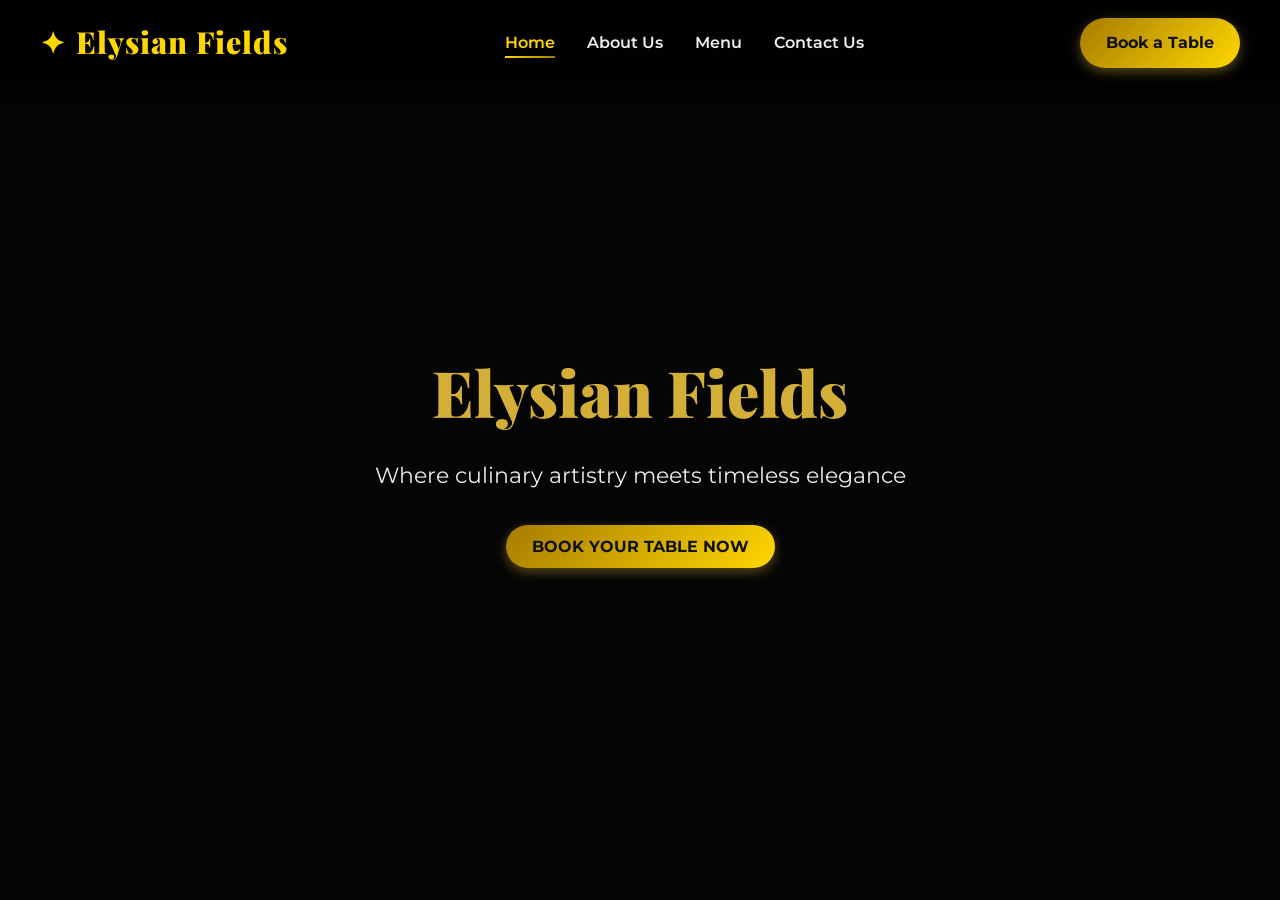
<file: index.html>
<!DOCTYPE html>
<html lang="en">
<head>
  <meta charset="UTF-8" />
  <meta name="viewport" content="width=device-width, initial-scale=1" />
  <title>Elysian Fields - Home</title>
  <link href="https://fonts.googleapis.com/css2?family=Montserrat:wght@400;600&family=Playfair+Display:wght@700;900&display=swap" rel="stylesheet">
  <link rel="stylesheet" href="home.css" />
</head>
<body>
  <!-- HEADER -->
  <header>
    <div class="container header-container">
      <div class="logo">
        <span class="icon">✦</span> Elysian Fields
      </div>

      <!-- Hamburger -->
      <button class="nav-toggle" id="navToggle" aria-label="Toggle navigation" aria-expanded="false">
        <span class="hamburger">
          <span class="bar"></span>
          <span class="bar"></span>
          <span class="bar"></span>
        </span>
      </button>

      <!-- Navigation -->
      <nav class="site-nav" id="siteNav">
        <ul>
          <li><a href="index.html" class="active">Home</a></li>
          <li><a href="about.html">About Us</a></li>
          <li><a href="menu.html">Menu</a></li>
          <li><a href="contact.html">Contact Us</a></li>
        </ul>
        <!-- CTA (mobile only) -->
        <a href="contact.html" class="btn-primary mobile-cta">Book a Table</a>
      </nav>

      <!-- CTA (desktop only) -->
      <a href="contact.html" class="btn-primary header-cta">Book a Table</a>
    </div>
  </header>

  <!-- HERO -->
  <main>
    <section class="hero">
      <div class="overlay"></div>
      <div class="hero-content">
       
        <h1 class="hero-title">Elysian Fields</h1>
        <p class="hero-subtitle">Where culinary artistry meets timeless elegance</p>
        <a href="contact.html" class="btn-primary hero-btn">BOOK YOUR TABLE NOW</a>
      </div>
    </section>
  </main>
  <script src="home.js"></script>
</body>
</html>
</file>
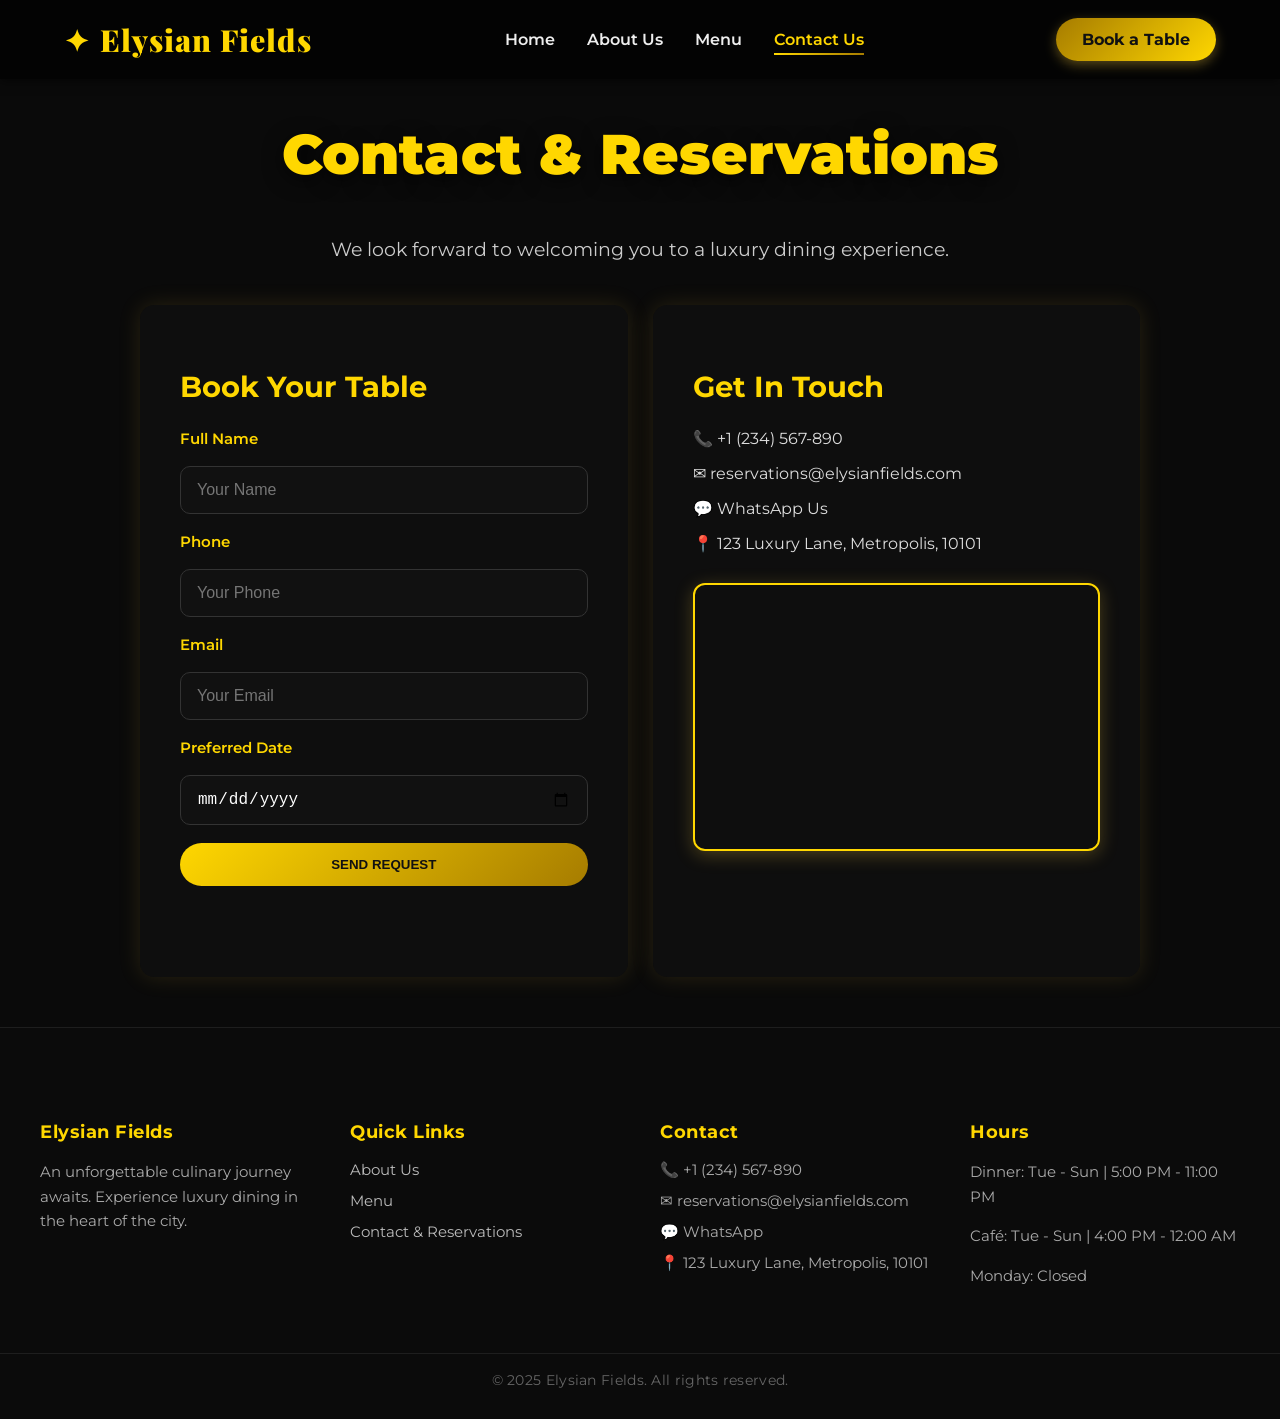
<file: contact.html>
<!DOCTYPE html>
<html lang="en">
<head>
  <meta charset="UTF-8" />
  <meta name="viewport" content="width=device-width, initial-scale=1" />
  <title>Elysian Fields | Contact Us</title>
  <link rel="stylesheet" href="contact.css" />
</head>
<body>
  <!-- ===== HEADER ===== -->
  <header>
    <div class="container header-container">
      <div class="logo">
        <span class="icon">✦</span> Elysian Fields
      </div>

      <!-- Hamburger -->
      <button class="nav-toggle" id="navToggle" aria-label="Toggle navigation" aria-expanded="false">
        <span class="hamburger">
          <span class="bar"></span>
          <span class="bar"></span>
          <span class="bar"></span>
        </span>
      </button>

      <!-- Navigation -->
      <nav class="site-nav" id="siteNav">
        <ul>
          <li><a href="home.html">Home</a></li>
          <li><a href="about.html">About Us</a></li>
          <li><a href="menu.html">Menu</a></li>
          <li><a href="contact.html" class="active">Contact Us</a></li>
        </ul>
        <!-- CTA (mobile only) -->
        <a href="contact.html" class="btn-primary mobile-cta">Book a Table</a>
      </nav>

      <!-- CTA (desktop only) -->
      <a href="contact.html" class="btn-primary header-cta">Book a Table</a>
    </div>
  </header>

  <!-- ===== MAIN ===== -->
    <main>
    <!-- Hero -->
    <section class="contact-hero container">
      <h1>Contact & Reservations</h1>
      <p>We look forward to welcoming you to a luxury dining experience.</p>
    </section>

    <!-- Contact Content -->
    <section class="contact-content container">
      <!-- Form -->
      <div class="form-section card">
        <h2>Book Your Table</h2>
        <form id="reservation-form" autocomplete="off">
          <label for="fullname">Full Name</label>
          <input type="text" id="fullname" name="fullname" placeholder="Your Name" required />

          <label for="phone">Phone</label>
          <input type="tel" id="phone" name="phone" placeholder="Your Phone" required />

          <label for="email">Email</label>
          <input type="email" id="email" name="email" placeholder="Your Email" required />

          <label for="date">Preferred Date</label>
          <input type="date" id="date" name="date" required />

          <button type="submit" class="btn-submit">SEND REQUEST</button>
        </form>
        <p id="form-message" role="alert" aria-live="polite"></p>
      </div>

      <!-- Info -->
      <div class="contact-info card">
        <h2>Get In Touch</h2>
        <ul>
          <li>📞 +1 (234) 567-890</li>
          <li>✉ reservations@elysianfields.com</li>
          <li>💬 WhatsApp Us</li>
          <li>📍 123 Luxury Lane, Metropolis, 10101</li>
        </ul>
        <div class="map-container">
          <iframe
            src="https://www.google.com/maps/embed?pb=!1m18!1m12!1m3!1d3023.918498956869!2d-73.98715578459462!3d40.748817779327095!2m3!1f0!2f0!3f0!3m2!1i1024!2i768!4f13.1!3m3!1m2!1s0x89c259af18fc6241%3A0x6e5f1e5e4b4db4f7!2sEmpire%20State%20Building!5e0!3m2!1sen!2sus!4v1687280589852!5m2!1sen!2sus"
            allowfullscreen=""
            loading="lazy"
            referrerpolicy="no-referrer-when-downgrade"
            title="Elysian Fields Location"
          ></iframe>
        </div>
      </div>
    </section>
  </main>
 <!-- ===== FOOTER ===== -->
  <footer>
    <div class="footer-container">
      <div class="footer-section about">
        <h4>Elysian Fields</h4>
        <p>An unforgettable culinary journey awaits. Experience luxury dining in the heart of the city.</p>
      </div>
      <div class="footer-section links">
        <h4>Quick Links</h4>
        <ul>
          <li><a href="about.html">About Us</a></li>
          <li><a href="menu.html">Menu</a></li>
          <li><a href="contact.html">Contact & Reservations</a></li>
        </ul>
      </div>
      <div class="footer-section contact">
        <h4>Contact</h4>
        <ul>
          <li>📞 +1 (234) 567-890</li>
          <li>✉ reservations@elysianfields.com</li>
          <li>💬 WhatsApp</li>
          <li>📍 123 Luxury Lane, Metropolis, 10101</li>
        </ul>
      </div>
      <div class="footer-section hours">
        <h4>Hours</h4>
        <p>Dinner: Tue - Sun | 5:00 PM - 11:00 PM</p>
        <p>Café: Tue - Sun | 4:00 PM - 12:00 AM</p>
        <p>Monday: Closed</p>
      </div>
    </div>
    <div class="footer-bottom">
      <p>© 2025 Elysian Fields. All rights reserved.</p>
    </div>
  </footer>

  <!-- ===== JS ===== -->
  <script src="contact.js"></script>
</body>
</html>
</file>
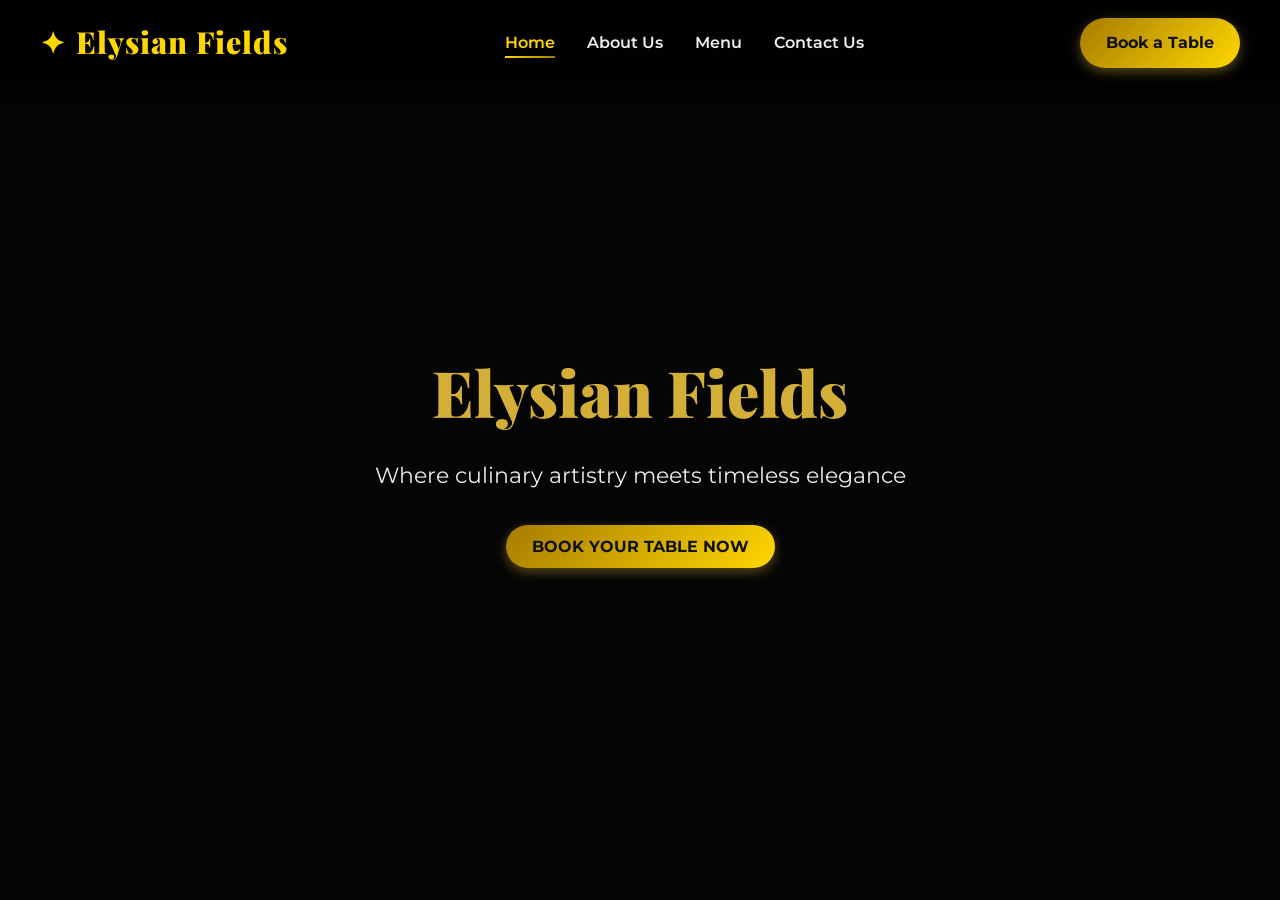
<file: home.html>
<!DOCTYPE html>
<html lang="en">
<head>
  <meta charset="UTF-8" />
  <meta name="viewport" content="width=device-width, initial-scale=1" />
  <title>Elysian Fields - Home</title>
  <link href="https://fonts.googleapis.com/css2?family=Montserrat:wght@400;600&family=Playfair+Display:wght@700;900&display=swap" rel="stylesheet">
  <link rel="stylesheet" href="home.css" />
</head>
<body>
  <!-- HEADER -->
  <header>
    <div class="container header-container">
      <div class="logo">
        <span class="icon">✦</span> Elysian Fields
      </div>

      <!-- Hamburger -->
      <button class="nav-toggle" id="navToggle" aria-label="Toggle navigation" aria-expanded="false">
        <span class="hamburger">
          <span class="bar"></span>
          <span class="bar"></span>
          <span class="bar"></span>
        </span>
      </button>

      <!-- Navigation -->
      <nav class="site-nav" id="siteNav">
        <ul>
          <li><a href="home.html" class="active">Home</a></li>
          <li><a href="about.html">About Us</a></li>
          <li><a href="menu.html">Menu</a></li>
          <li><a href="contact.html">Contact Us</a></li>
        </ul>
        <!-- CTA (mobile only) -->
        <a href="contact.html" class="btn-primary mobile-cta">Book a Table</a>
      </nav>

      <!-- CTA (desktop only) -->
      <a href="contact.html" class="btn-primary header-cta">Book a Table</a>
    </div>
  </header>

  <!-- HERO -->
  <main>
    <section class="hero">
      <div class="overlay"></div>
      <div class="hero-content">
       
        <h1 class="hero-title">Elysian Fields</h1>
        <p class="hero-subtitle">Where culinary artistry meets timeless elegance</p>
        <a href="contact.html" class="btn-primary hero-btn">BOOK YOUR TABLE NOW</a>
      </div>
    </section>
  </main>
  <script src="home.js"></script>
</body>
</html>
</file>
<file: home.css>
/* home.css */

/* Fonts */
@import url('https://fonts.googleapis.com/css2?family=Montserrat:wght@400;600&family=Playfair+Display:wght@700;900&display=swap');

* {
  margin: 0;
  padding: 0;
  box-sizing: border-box;
}

body {
  font-family: 'Montserrat', sans-serif;
  background-color: #0D0D0D;
  color: #fff;
  line-height: 1.6;
}

/* Layout */
.container {
  max-width: 1200px;
  margin: 0 auto;
  padding: 0 20px;
}

/* Header */
header {
  position: fixed;
  width: 100%;
  top: 0;
  z-index: 1000;
  backdrop-filter: blur(14px);
  background: rgba(0, 0, 0, 0.65);
  box-shadow: 0 2px 10px rgba(0,0,0,0.6);
}
.header-container {
  display: flex;
  justify-content: space-between;
  align-items: center;
  padding: 18px 0;
}
.logo {
  font-family: 'Playfair Display', serif;
  font-size: 1.9rem;
  font-weight: 900;
  color: #FFD700;
  display: flex;
  align-items: center;
  gap: 10px;
  letter-spacing: 1px;
}

/* ===== Navigation ===== */
.site-nav {
  display: flex;
  align-items: center;
  gap: 32px;
}
.site-nav ul {
  display: flex;
  gap: 32px;
  list-style: none;
  margin: 0;
  padding: 0;
}
.site-nav ul li a {
  text-decoration: none;
  color: #eee;
  font-weight: 600;
  font-size: 1rem;
  position: relative;
  transition: color 0.3s ease;
}
.site-nav ul li a:hover,
.site-nav ul li a.active {
  color: #FFD700;
}
.site-nav ul li a.active::after {
  content: '';
  position: absolute;
  bottom: -6px;
  left: 0;
  height: 2px;
  width: 100%;
  background: linear-gradient(90deg, #FFD700, #a67c00);
}

/* CTA Buttons */
.btn-primary {
  background: linear-gradient(135deg, #a67c00, #FFD700);
  color: #111;
  padding: 12px 26px;
  border-radius: 30px;
  font-weight: 700;
  text-decoration: none;
  font-size: 1rem;
  transition: all 0.3s ease;
  box-shadow: 0 4px 12px rgba(212, 175, 55, 0.4);
}
.btn-primary:hover {
  background: linear-gradient(135deg, #FFD700, #a67c00);
  box-shadow: 0 6px 18px rgba(212, 175, 55, 0.6);
  transform: translateY(-2px);
}
.header-cta { display: inline-block; }
.mobile-cta { display: none; }


/* Hero */
.hero {
  background: url("https://i.pinimg.com/736x/d3/b7/af/d3b7af07f3fdc19b08623fb914e836aa.jpg") no-repeat center center/cover;
  height: 100vh;
  display: flex;
  justify-content: center;
  align-items: center;
  text-align: center;
  position: relative;
}

.hero .overlay {
  position: absolute;
  inset: 0;
  background: linear-gradient(rgba(0,0,0,0.7), rgba(0,0,0,0.6));
}

.hero-content {
  position: relative;
  z-index: 2;
  max-width: 800px;
  padding: 0 20px;
  animation: fadeUp 1.2s ease both;
}

.hero-icon {
  font-size: 3rem;
  color: #D4AF37;
  margin-bottom: 20px;
}

.hero-title {
  font-family: 'Playfair Display', serif;
  font-size: 4rem;
  font-weight: 900;
  color: #D4AF37;
  margin-bottom: 15px;
}

.hero-subtitle {
  font-size: 1.4rem;
  color: #eaeaea;
  margin-bottom: 40px;
  font-weight: 400;
}
/* ===== Hamburger ===== */
.nav-toggle {
  display: none;
  background: none;
  border: none;
  cursor: pointer;
  z-index: 1100;
}
.hamburger {
  display: flex;
  flex-direction: column;
  gap: 6px;
}
.hamburger .bar {
  width: 26px;
  height: 3px;
  background-color: #FFD700;
  border-radius: 2px;
  transition: all 0.3s ease;
}
.nav-toggle.active .bar:nth-child(1) {
  transform: rotate(45deg) translate(5px, 5px);
}
.nav-toggle.active .bar:nth-child(2) {
  opacity: 0;
}
.nav-toggle.active .bar:nth-child(3) {
  transform: rotate(-45deg) translate(6px, -6px);
}
/* Animations */
@keyframes fadeUp {
  from {
    opacity: 0;
    transform: translateY(30px);
  }
  to {
    opacity: 1;
    transform: translateY(0);
  }
}

/* Responsive */

@media (max-width: 900px) {
  .site-nav {
    position: absolute;
    top: 100%;
    right: 0;
    left: 0;
    background: rgba(15, 15, 15, 0.98);
    border-radius: 0 0 12px 12px;
    box-shadow: 0 8px 24px rgba(0,0,0,0.6);
    overflow: hidden;
    max-height: 0;
    opacity: 0;
    transform: translateY(-20px);
    transition: max-height 0.5s ease, opacity 0.4s ease, transform 0.4s ease;
    display: flex;
    flex-direction: column;
    align-items: center;
    padding: 0;
  }
  .site-nav.open {
    max-height: 400px; /* Enough for dropdown */
    opacity: 1;
    transform: translateY(0);
    padding: 20px 0;
  }

  .site-nav ul {
    flex-direction: column;
    gap: 18px;
    list-style: none;
    margin: 0;
    padding: 0;
    width: 100%;
    text-align: center;
  }
  .site-nav ul li a {
    font-size: 1rem;
    font-weight: 600;
    color: #eee;
    text-decoration: none;
    transition: color 0.3s ease;
  }
  .site-nav ul li a:hover,
  .site-nav ul li a.active {
    color: #FFD700;
  }

  .header-cta { display: none; }
  .mobile-cta {
    display: block;
    margin-top: 20px;
    padding: 12px 22px;
    border-radius: 30px;
  }

  .nav-toggle { display: block; }
}
@media (max-width: 768px) {
  .hero-title {
    font-size: 2.5rem;
  }
  .hero-subtitle {
    font-size: 1.1rem;
  }
  nav ul {
    gap: 16px;
  }
  .btn-primary {
    padding: 10px 20px;
    font-size: 0.9rem;
  }
}
@media (max-width: 380px) {
  .contact-hero h1 { font-size: 1.7rem; }
  .contact-hero p { font-size: 0.9rem; }
  .logo {
  font-family: 'Playfair Display', serif;
  font-size: 1.4rem;
  font-weight: 900;
  color: #FFD700;
  display: flex;
  align-items: center;
  gap: 10px;
  letter-spacing: 1px;
}
}
   /* === في الآخر تضع الكود الخاص بالـ focus === */
* {
  -webkit-tap-highlight-color: transparent;
}

button, a, input, textarea, select {
  outline: none;
  transition: all 0.2s ease;
}

button:focus-visible,
a:focus-visible,
input:focus-visible,
textarea:focus-visible,
select:focus-visible {
  outline: 2px solid var(--primary-color, );
  outline-offset: 4px;
  border-radius: 6px;
  box-shadow: 0 0 0 4px color-mix(in srgb, var(--primary-color, ) 30%, transparent);
  }
</file>
<file: contact.css>
/* contact.css — Refined Ultra Luxury Edition */
@import url('https://fonts.googleapis.com/css2?family=Montserrat:wght@400;600;700;900&display=swap');
@import url('https://fonts.googleapis.com/css2?family=Playfair+Display:wght@700;900&display=swap');

/* ===== Base ===== */
body {
  background-color: #0a0a0a;
  font-family: 'Montserrat', sans-serif;
  color: #eee;
  margin: 0;
  display: flex;
  flex-direction: column;
  min-height: 100vh;
}
.container {
  width: 90%;
  max-width: 1200px;
  margin: 0 auto;
}

/* ===== Header ===== */
header {
  position: fixed;
  width: 100%;
  top: 0;
  z-index: 1000;
  backdrop-filter: blur(14px);
  background: rgba(0, 0, 0, 0.65);
  box-shadow: 0 2px 10px rgba(0,0,0,0.6);
}
.header-container {
  display: flex;
  justify-content: space-between;
  align-items: center;
  padding: 18px 0;
}
.logo {
  font-family: 'Playfair Display', serif;
  font-size: 1.9rem;
  font-weight: 900;
  color: #FFD700;
  display: flex;
  align-items: center;
  gap: 10px;
  letter-spacing: 1px;
}

/* ===== Navigation ===== */
.site-nav {
  display: flex;
  align-items: center;
  gap: 32px;
}
.site-nav ul {
  display: flex;
  gap: 32px;
  list-style: none;
  margin: 0;
  padding: 0;
}
.site-nav ul li a {
  text-decoration: none;
  color: #eee;
  font-weight: 600;
  font-size: 1rem;
  position: relative;
  transition: color 0.3s ease;
}
.site-nav ul li a:hover,
.site-nav ul li a.active {
  color: #FFD700;
}
.site-nav ul li a.active::after {
  content: '';
  position: absolute;
  bottom: -6px;
  left: 0;
  height: 2px;
  width: 100%;
  background: linear-gradient(90deg, #FFD700, #a67c00);
}

/* CTA Buttons */
.btn-primary {
  background: linear-gradient(135deg, #a67c00, #FFD700);
  color: #111;
  padding: 12px 26px;
  border-radius: 30px;
  font-weight: 700;
  text-decoration: none;
  font-size: 1rem;
  transition: all 0.3s ease;
  box-shadow: 0 4px 12px rgba(212, 175, 55, 0.4);
}
.btn-primary:hover {
  background: linear-gradient(135deg, #FFD700, #a67c00);
  box-shadow: 0 6px 18px rgba(212, 175, 55, 0.6);
  transform: translateY(-2px);
}
.header-cta { display: inline-block; }
.mobile-cta { display: none; }

/* ===== Hero ===== */
/* ===== Hero ===== */
.contact-hero {
  text-align: center;
  margin: 120px auto 40px;
  max-width: 800px;

}
.contact-hero h1 {
  font-size: 3.5rem;
  font-weight: 900;
  color: #FFD700;
  text-shadow: 0 5px 20px rgba(0,0,0,0.7);
}
.contact-hero p {
  font-size: 1.2rem;
  color: #ccc;
  line-height: 1.6;
}

/* ===== Contact Content ===== */
.contact-content {
  display: grid;
  grid-template-columns: repeat(auto-fit, minmax(260px, 1fr));
  gap: 25px;
  margin: 50px auto;
  max-width: 1000px;
  margin-top: 2rem;
}
.card {
  background: rgba(255, 255, 255, 0.02);
  padding: 40px;
  border-radius: 14px;
  box-shadow: 0 0 22px rgba(212, 175, 55, 0.15);
  animation: fadeUp 1s ease forwards;
  opacity: 0;
}
@keyframes fadeUp {
  from { transform: translateY(40px); opacity: 0; }
  to { transform: translateY(0); opacity: 1; }
}
.form-section { animation-delay: 0.1s; }
.contact-info { animation-delay: 0.3s; }
.card h2 {
  color: #FFD700;
  font-weight: 700;
  font-size: 1.8rem;
  margin-bottom: 25px;
}

/* Form */
form {
  display: flex;
  flex-direction: column;
  gap: 18px;
}
label {
  font-weight: 600;
  color: #FFD700;
  font-size: 0.95rem;
}
input {
  padding: 14px 16px;
  border: 1px solid #333;
  border-radius: 10px;
  background-color: #111;
  color: white;
  font-size: 1rem;
  transition: all 0.3s ease;
}
input:focus {
  outline: none;
  border-color: #FFD700;
  box-shadow: 0 0 10px rgba(212, 175, 55, 0.5);
}
.btn-submit {
  background: linear-gradient(135deg, #FFD700, #a67c00);
  color: #111;
  font-weight: 700;
  padding: 14px;
  border: none;
  border-radius: 30px;
  cursor: pointer;
  text-transform: uppercase;
  transition: 0.3s ease;
}
.btn-submit:hover {
  background: linear-gradient(135deg, #a67c00, #FFD700);
  transform: scale(1.07);
}
#form-message {
  margin-top: 15px;
  font-weight: 600;
  color: #c0392b;
  min-height: 20px;
}

/* Contact Info */
.contact-info ul {
  list-style: none;
  padding-left: 0;
  margin-bottom: 30px;
}
.contact-info ul li {
  margin-bottom: 16px;
  font-size: 1rem;
  color: #ddd;
}
.map-container {
  border: 2px solid #FFD700;
  border-radius: 12px;
  overflow: hidden;
  box-shadow: 0 4px 18px rgba(212, 175, 55, 0.3);
}
iframe {
  width: 100%;
  height: 260px;
  border: none;
}

/* ===== Footer ===== */
footer {
  background: #0b0b0b;
  color: #ccc;
  padding: 70px 0 30px;
  margin-top: auto;
  border-top: 1px solid rgba(255,255,255,0.08);
}

.footer-container {
  max-width: 1200px;
  margin: 0 auto;
  display: grid;
  grid-template-columns: repeat(auto-fit, minmax(220px, 1fr));
  gap: 40px;
}

.footer-section h4 {
  color: #FFD700;
  font-weight: 700;
  margin-bottom: 18px;
  font-size: 1.1rem;
  letter-spacing: 0.5px;
}

.footer-section p {
  font-size: 0.95rem;
  line-height: 1.6;
  color: #aaa;
}

.footer-section ul {
  list-style: none;
  padding: 0;
  margin: 0;
}
.footer-section ul li {
  margin-bottom: 12px;
  font-size: 0.95rem;
}
.footer-section ul li a {
  color: #bbb;
  text-decoration: none;
  transition: color 0.3s ease, padding-left 0.3s ease;
}
.footer-section ul li a:hover {
  color: #FFD700;
  padding-left: 4px;
}

.footer-section.contact ul li,
.footer-section.hours p {
  color: #aaa;
  font-size: 0.95rem;
}

.footer-bottom {
  text-align: center;
  margin-top: 50px;
  color: #666;
  border-top: 1px solid rgba(255,255,255,0.08);
  padding-top: 18px;
  font-size: 0.85rem;
  letter-spacing: 0.3px;
}
.footer-bottom p {
  margin: 0;
}

/* ===== Hamburger ===== */
.nav-toggle {
  display: none;
  background: none;
  border: none;
  cursor: pointer;
  z-index: 1100;
}
.hamburger {
  display: flex;
  flex-direction: column;
  gap: 6px;
}
.hamburger .bar {
  width: 26px;
  height: 3px;
  background-color: #FFD700;
  border-radius: 2px;
  transition: all 0.3s ease;
}
.nav-toggle.active .bar:nth-child(1) {
  transform: rotate(45deg) translate(5px, 5px);
}
.nav-toggle.active .bar:nth-child(2) {
  opacity: 0;
}
.nav-toggle.active .bar:nth-child(3) {
  transform: rotate(-45deg) translate(6px, -6px);
}

/* ===== Responsive ===== */
@media (max-width: 900px) {
  .site-nav {
    position: absolute;
    top: 100%;
    right: 0;
    left: 0;
    background: rgba(15, 15, 15, 0.98);
    border-radius: 0 0 12px 12px;
    box-shadow: 0 8px 24px rgba(0,0,0,0.6);
    overflow: hidden;
    max-height: 0;
    opacity: 0;
    transform: translateY(-20px);
    transition: max-height 0.5s ease, opacity 0.4s ease, transform 0.4s ease;
    display: flex;
    flex-direction: column;
    align-items: center;
    padding: 0;
  }
  .site-nav.open {
    max-height: 400px; /* Enough for dropdown */
    opacity: 1;
    transform: translateY(0);
    padding: 20px 0;
  }

  .site-nav ul {
    flex-direction: column;
    gap: 18px;
    list-style: none;
    margin: 0;
    padding: 0;
    width: 100%;
    text-align: center;
  }
  .site-nav ul li a {
    font-size: 1rem;
    font-weight: 600;
    color: #eee;
    text-decoration: none;
    transition: color 0.3s ease;
  }
  .site-nav ul li a:hover,
  .site-nav ul li a.active {
    color: #FFD700;
  }

  .header-cta { display: none; }
  .mobile-cta {
    display: block;
    margin-top: 20px;
    padding: 12px 22px;
    border-radius: 30px;
  }

  .nav-toggle { display: block; }
}



@media (max-width: 380px) {
  .contact-hero h1 { font-size: 1.7rem; }
  .contact-hero p { font-size: 0.9rem; }
  .logo {
  font-family: 'Playfair Display', serif;
  font-size: 1.4rem;
  font-weight: 900;
  color: #FFD700;
  display: flex;
  align-items: center;
  gap: 10px;
  letter-spacing: 1px;
}

  /* تصحيح الكلاس */
  .contact-content {
    grid-template-columns: 1fr;
    padding: 0 0.5rem;
    gap: 16px;
  }

  .form-section, .contact-info {
    padding: 0.8rem;
    border-radius: 8px;
  }

  footer {
    padding: 20px 10px;
  }
  .footer-container {
    gap: 16px;
  }
  .footer-section h4 {
    margin-bottom: 10px;
  }
  .footer-bottom {
    margin-top: 15px;
  }
}
   /* === في الآخر تضع الكود الخاص بالـ focus === */
* {
  -webkit-tap-highlight-color: transparent;
}

button, a, input, textarea, select {
  outline: none;
  transition: all 0.2s ease;
}

button:focus-visible,
a:focus-visible,
input:focus-visible,
textarea:focus-visible,
select:focus-visible {
  outline: 2px solid var(--primary-color, );
  outline-offset: 4px;
  border-radius: 6px;
  box-shadow: 0 0 0 4px color-mix(in srgb, var(--primary-color, ) 30%, transparent);
  }
</file>
